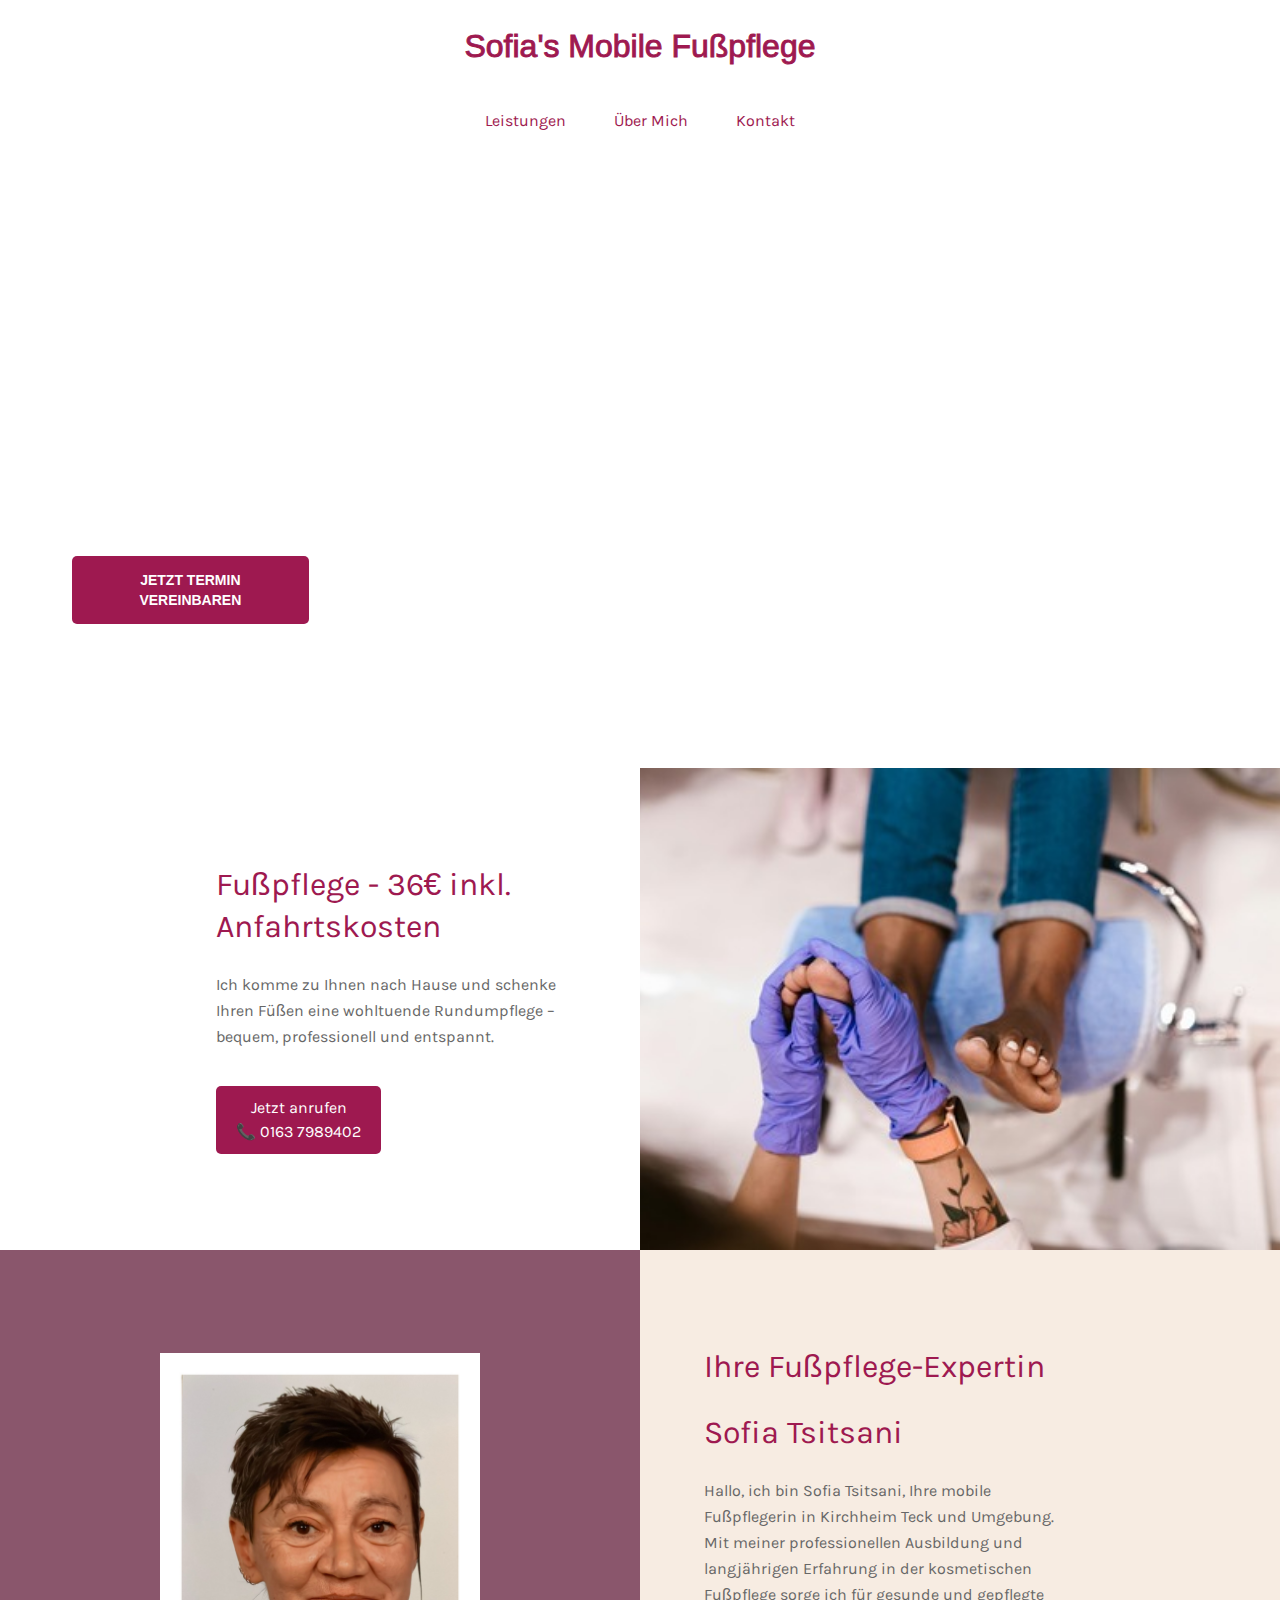
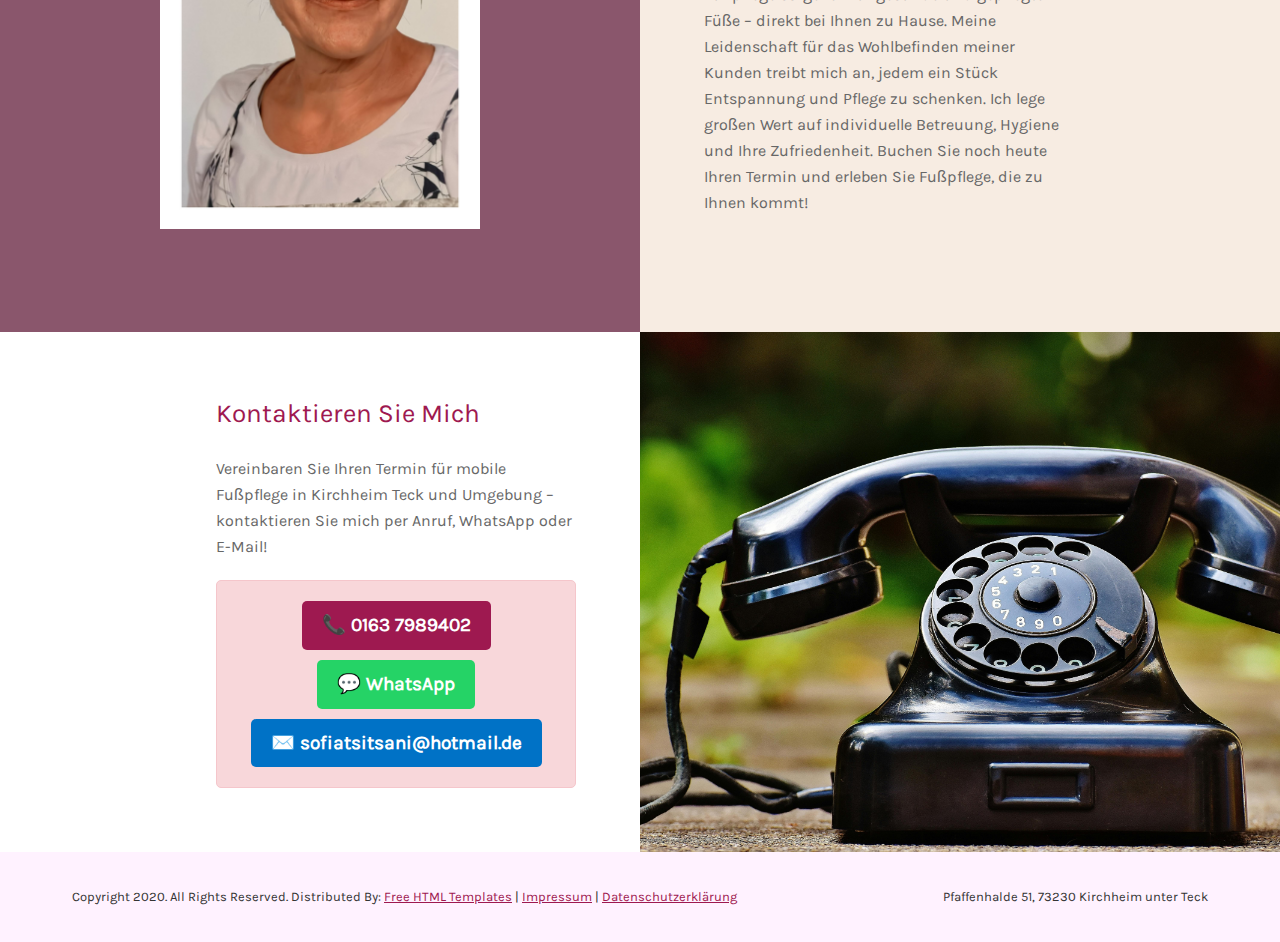
<file: index.html>
<!DOCTYPE html>
<html lang="de">
<head>
  <meta charset="UTF-8">
  <meta http-equiv="X-UA-Compatible" content="IE=edge">
  <meta name="viewport" content="width=device-width, initial-scale=1.0">
  <title>Mobile Fußpflege in Kirchheim Teck und Umgebung</title>
  <meta name="description" content="Fußpflege Sofia bietet professionelle mobile Fußpflege in Kirchheim Teck und Umgebung. Vereinbaren Sie Ihren Termin für mobile Fußpflege in Kirchheim unter Teck und Umgebung!">
  <meta name="keywords" content="mobile Fußpflege, mobile Fusspflege, Fußpflege, Fusspflege, mobile Fußpflege Kirchheim Teck, mobile Fusspflege Kirchheim Teck, mobile Fusspflege Kirchheim unter Teck, medizinische Fußpflege, Fußpflege Sofia, Fußpflege Umgebung Kirchheim Teck, Fusspflege Kirchheim und Umgebung">
  <meta name="robots" content="index, follow">
  <meta name="theme-color" content="#9e1950">

  <!-- Canonical Tag -->
  <link rel="canonical" href="https://fusspflege-sofia.de/">

  <!-- Favicons -->
  <link rel="shortcut icon" href="img/favicon.png">
  <link rel="apple-touch-icon" sizes="57x57" href="img/apple-touch-icon.png">
  <link rel="apple-touch-icon" sizes="72x72" href="img/apple-touch-icon-72x72.png">
  <link rel="apple-touch-icon" sizes="114x114" href="img/apple-touch-icon-114x114.png">

  <!-- Open Graph Tags for Social Media -->
  <meta property="og:title" content="Mobile Fußpflege Sofia - Kirchheim Teck & Umgebung">
  <meta property="og:description" content="Professionelle mobile Fußpflege in Kirchheim Teck und Umgebung. Buchen Sie Ihren Termin bei Fußpflege Sofia für erstklassige Fußpflege!">
  <meta property="og:type" content="website">
  <meta property="og:url" content="https://fusspflege-sofia.de/">
  <meta property="og:image" content="https://fusspflege-sofia.de/img/og-image.jpg">
  <meta property="og:site_name" content="Fußpflege Sofia">

  <!-- Twitter Card Tags -->
  <meta name="twitter:card" content="summary_large_image">
  <meta name="twitter:title" content="Mobile Fußpflege Sofia - Kirchheim Teck & Umgebung">
  <meta name="twitter:description" content="Professionelle mobile Fußpflege in Kirchheim Teck und Umgebung. Buchen Sie Ihren Termin bei Fußpflege Sofia!">
  <meta name="twitter:image" content="https://fusspflege-sofia.de/img/og-image.jpg">

  <!-- LocalBusiness Schema (Structured Data) -->
  <script type="application/ld+json">
  {
    "@context": "https://schema.org",
    "@type": "LocalBusiness",
    "name": "Fußpflege Sofia",
    "description": "Professionelle mobile Fußpflege in Kirchheim Teck und Umgebung.",
    "url": "https://fusspflege-sofia.de/",
    "telephone": "01637989402",
    "address": {
      "@type": "PostalAddress",
      "addressLocality": "Kirchheim Teck",
      "addressRegion": "Baden-Württemberg",
      "postalCode": "73230",
      "addressCountry": "DE"
    },
    "areaServed": [
      "Kirchheim Teck",
      "Weilheim Teck",
      "Wendlingen",
      "Nürtingen",
      "Wernau",
      "Bissingen",
      "Jesingen",
      "Nabern",
      "Owen"
    ],
    "openingHours": "Tuesday-Thursday 09:00-14:00"
  }
  </script>

  <!-- CSS -->
  <link rel="stylesheet" href="css/index.css">
</head>
<body>

  <div id="header" class="header">
    <div class="container padding-top-1rem">
      <a class="logo" href="#">
        <span class="sr">Fußpflege</span>
      </a>
        <ul class="navigation padding-top-2rem">
          <li class="navigation-item navigation-item-1">
            <a data-smooth-scroll-link class="navigation-item-link" href="#how-it-works">
              Leistungen
            </a>
          </li>
          <li class="navigation-item navigation-item-2">
            <a data-smooth-scroll-link class="navigation-item-link" href="#about-us">
              Über Mich
            </a>
          </li>
          <li class="navigation-item navigation-item-3">
            <a data-smooth-scroll-link class="navigation-item-link" href="#contact-us">
              Kontakt
            </a>
          </li>
        </ul>
    </div>
  </div>

  <div class="banner padding-top-3rem padding-bottom-3rem padding-top-5rem-m padding-bottom-5rem-m">
    <div class="banner-inner text-center text-left-m padding-top-2rem-m padding-bottom-2rem-m">
      <div class="container">
        <h1 class="banner-heading">
          <span class="block banner-heading-text-1">Willkommen bei Sofias Mobiler Fußpflege!</span>
        </h1>
        <div class="flex flex-justify-center flex-justify-left-m">
          <div class="padding-0 col-8 col-4-m col-3-l">
            <p class="h4 padding-bottom-1rem banner-text-1">
              Mobile Fußpflege in <br>Kirchheim Teck und Umgebung.
            </p>
            <div class="flex flex-justify-center flex-justify-left-m padding-top-1rem padding-bottom-2rem">
              <div class="banner-button-1 col-10 padding-0">
                <a href="#contact-us" class="block button" style="background-color: #9e1950; color: white; padding: 10px 20px; text-decoration: none; border-radius: 5px; display: inline-block; text-align: center;">
                  Jetzt Termin vereinbaren
                </a>
              </div>
            </div>
          </div>
        </div>
      </div>
    </div>
  </div>

  <div id="how-it-works" class="how-it-works content-block content-block-primary content-left">
    <div class="padding-1rem text-center padding-4rem-m text-left-m flex-m flex-justify-right-m">
      <div class="content-block-inner">
        <div class="padding-top-2rem padding-bottom-2rem">
          <h2>
            Fußpflege - 36€
            inkl. Anfahrtskosten
          </h2>
          <p>
            Ich komme zu Ihnen nach Hause und schenke Ihren Füßen eine wohltuende Rundumpflege – bequem, professionell und entspannt.
          </p>
          <div class="padding-top-1rem">
            <a href="tel:01637989402" style="background-color: #9e1950; color: white; padding: 10px 20px; text-decoration: none; border-radius: 5px; display: inline-block; text-align: center; line-height: 1.5;">Jetzt anrufen<br>📞 0163 7989402</a>
          </div>
        </div>
      </div>
    </div>
  </div>

  <div id="about-us" class="about-us content-block content-block-secondary content-right">
    <div class="padding-1rem text-center padding-4rem-m text-left-m">
      <div class="content-block-inner">
        <div class="padding-top-2rem padding-bottom-2rem">
          <h2>Ihre Fußpflege-Expertin</h2>
          <h2>Sofia Tsitsani</h2>
          <p>
            Hallo, ich bin Sofia Tsitsani, Ihre mobile Fußpflegerin in Kirchheim Teck und Umgebung. Mit meiner professionellen Ausbildung und langjährigen Erfahrung in der kosmetischen Fußpflege sorge ich für gesunde und gepflegte Füße – direkt bei Ihnen zu Hause. Meine Leidenschaft für das Wohlbefinden meiner Kunden treibt mich an, jedem ein Stück Entspannung und Pflege zu schenken. Ich lege großen Wert auf individuelle Betreuung, Hygiene und Ihre Zufriedenheit. Buchen Sie noch heute Ihren Termin und erleben Sie Fußpflege, die zu Ihnen kommt!
          </p>
        </div>
      </div>
    </div>
  </div>

  <div id="contact-us" class="contact-us content-block content-block-primary content-left">
    <div class="padding-1rem padding-4rem-m flex-m flex-justify-right-m">
      <div class="content-block-inner">
        <div class="padding-2rem padding-0-m">
          <h2 class="h3">Kontaktieren Sie Mich</h2>
          <p>
            Vereinbaren Sie Ihren Termin für mobile Fußpflege in Kirchheim Teck und Umgebung – kontaktieren Sie mich per Anruf, WhatsApp oder E-Mail!
          </p>
          <div class="contact-box">
            <!-- Call button -->
            <a href="tel:01637989402">
              📞 0163 7989402
            </a>
            <br>
            <!-- WhatsApp button -->
            <a href="https://wa.me/491637989402" target="_blank" class="whatsapp">
              💬 WhatsApp
            </a>
            <br>
            <!-- Email link -->
            <a href="mailto:sofiatsitsani@hotmail.de" class="email">
              ✉️ sofiatsitsani@hotmail.de
            </a>
          </div>
        </div>
      </div>
    </div>
  </div>

  <div class="footer padding-top-2rem padding-bottom-2rem">
    <div class="container">
      <div class="flex-m flex-space-between-m small">
        <p class="margin-0 padding-bottom-0-5rem padding-0-m">
          Copyright 2020. All Rights Reserved. Distributed By: <a class="" href="https://htmltemplates.co" target="_blank">Free HTML Templates</a> |
          <a href="/impressum.html">Impressum</a> |
          <a href="/datenschutz.html">Datenschutzerklärung</a>
        </p>
        <address class="address">
          Pfaffenhalde 51, 73230 Kirchheim unter Teck
        </address>
      </div>
    </div>
  </div>
  <script src="/js/default.js"></script>
</body>
</html>
</file>
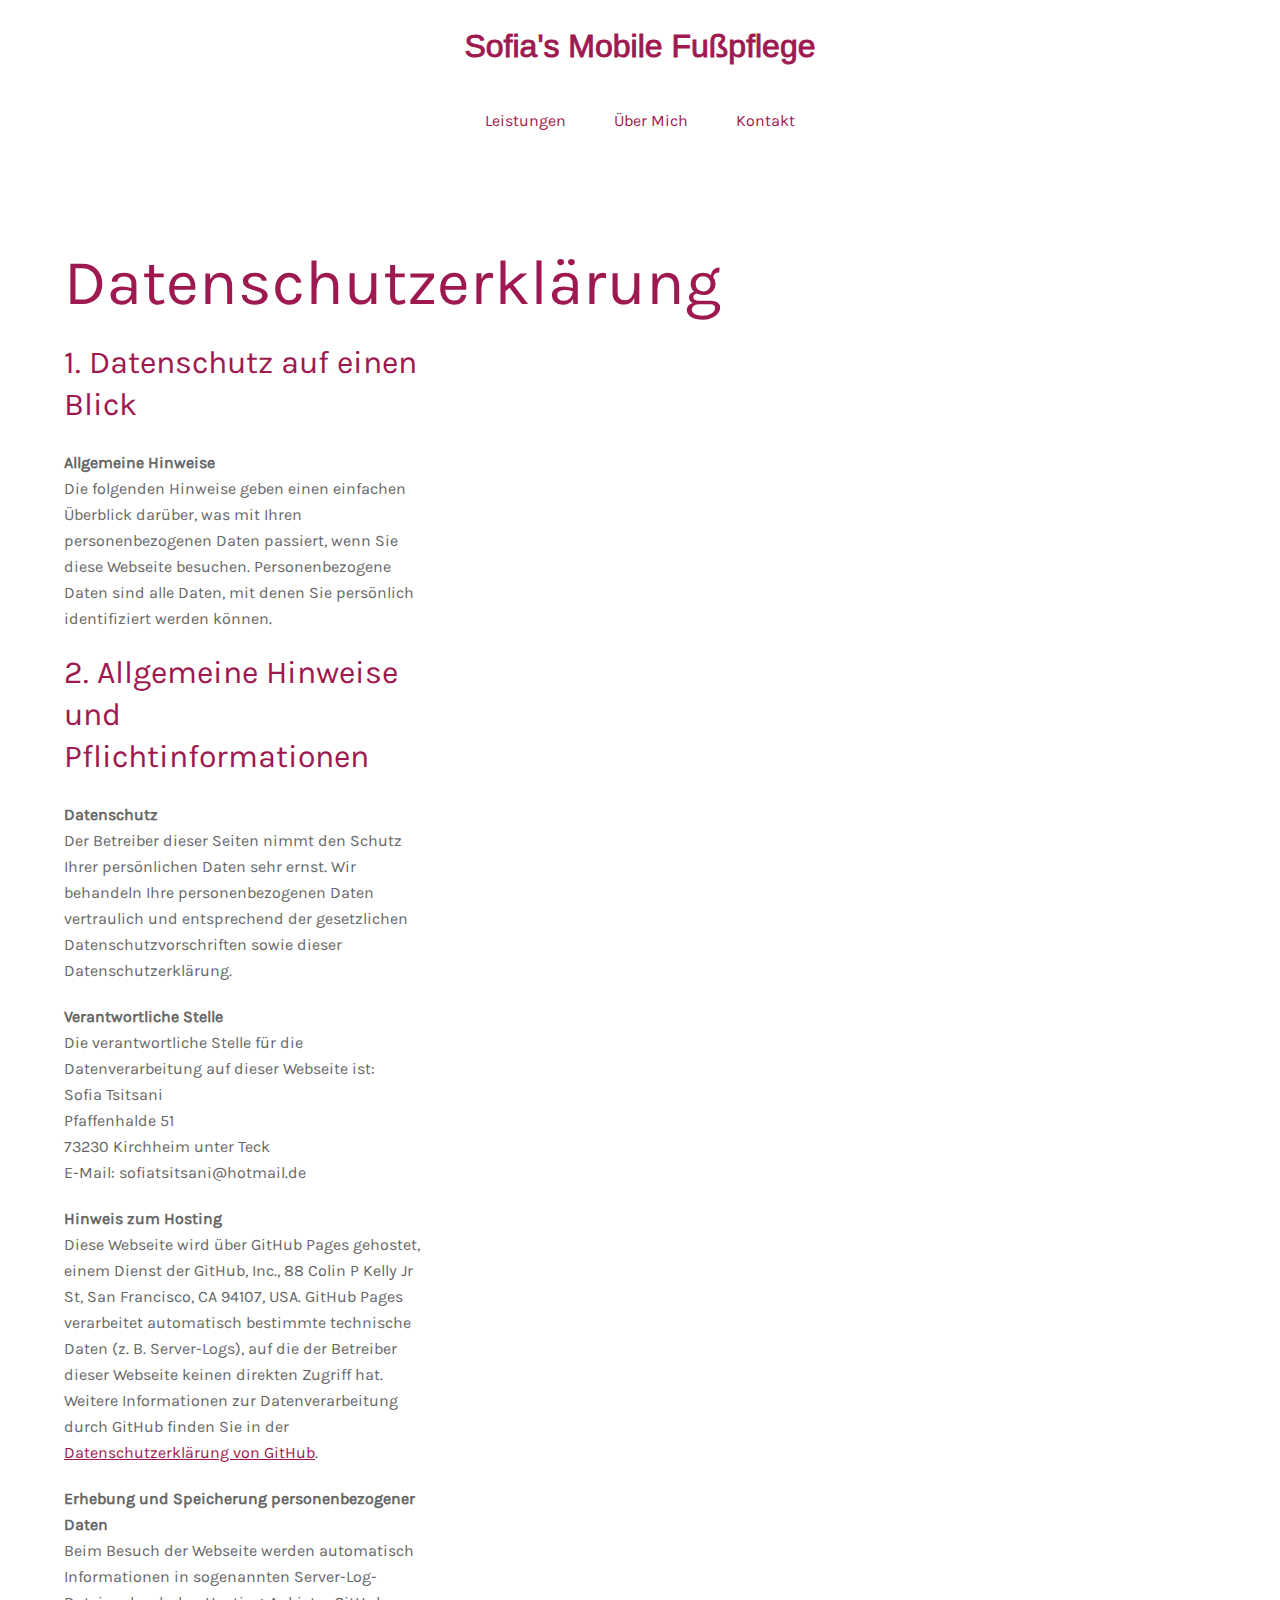
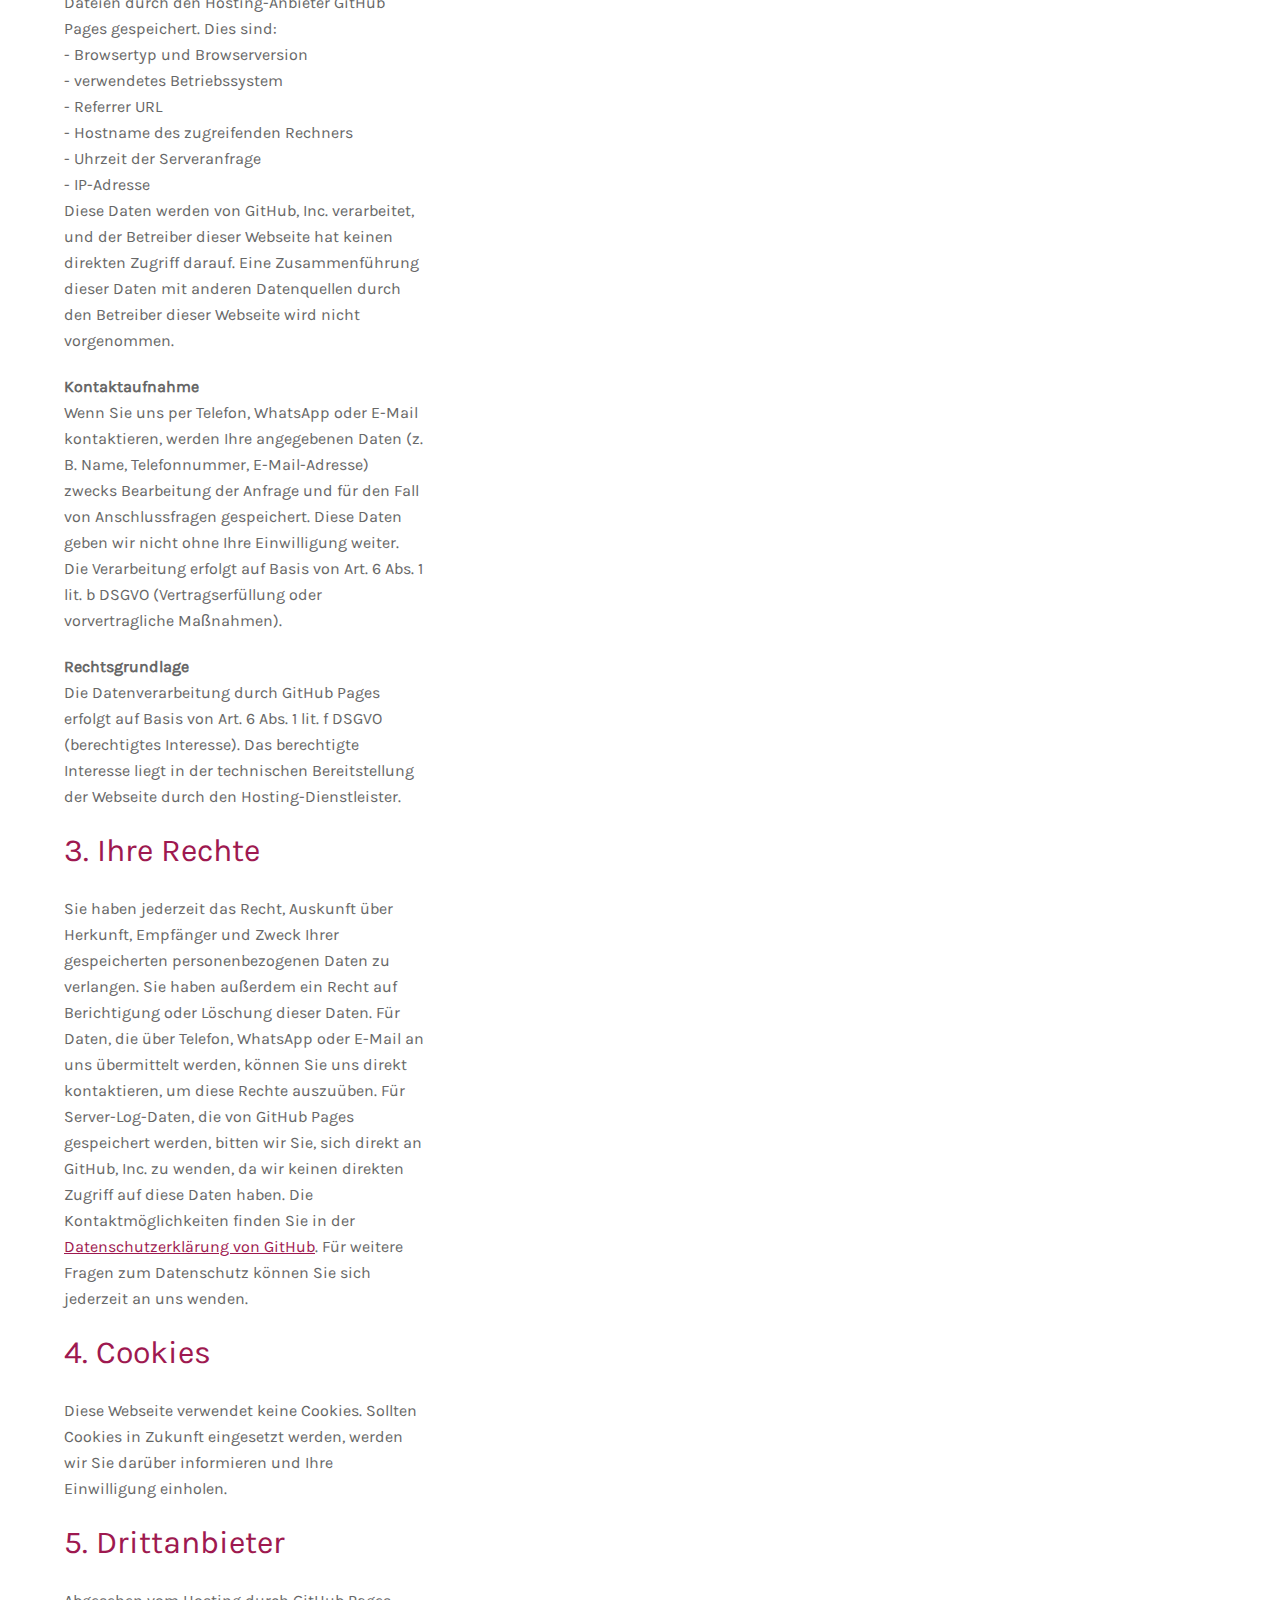
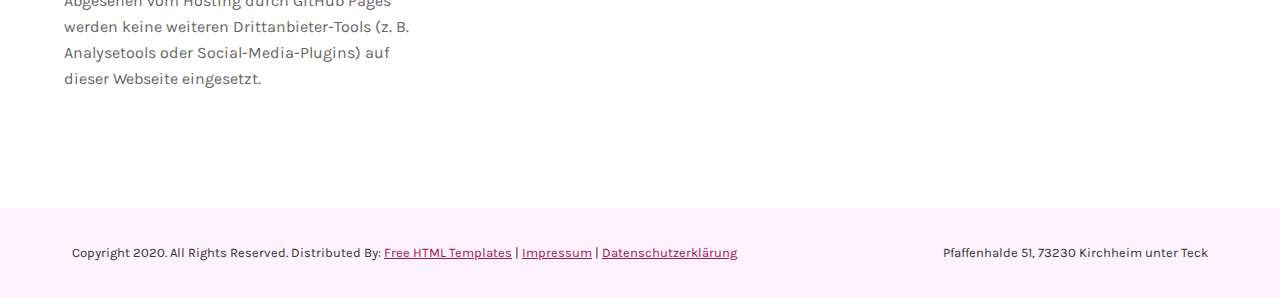
<file: datenschutz.html>
<!DOCTYPE html>
<html lang="de">
<head>
  <meta charset="UTF-8">
  <meta http-equiv="X-UA-Compatible" content="IE=edge">
  <meta name="viewport" content="width=device-width, initial-scale=1.0">
  <title>Datenschutzerklärung - Fußpflege Sofia</title>
  <meta name="description" content="Datenschutzerklärung von Fußpflege Sofia, Ihrer mobilen Fußpflege in Kirchheim Teck und Umgebung.">
  <meta name="robots" content="index, follow">
  <meta name="theme-color" content="#9e1950">
  <link rel="stylesheet" href="css/index.css">
</head>
<body>
  <div id="header" class="header">
    <div class="container padding-top-1rem">
      <a class="logo" href="/">
        <span class="sr">Fußpflege</span>
      </a>
      <ul class="navigation padding-top-2rem">
        <li class="navigation-item navigation-item-1">
          <a data-smooth-scroll-link class="navigation-item-link" href="/#how-it-works">
            Leistungen
          </a>
        </li>
        <li class="navigation-item navigation-item-2">
          <a data-smooth-scroll-link class="navigation-item-link" href="/#about-us">
            Über Mich
          </a>
        </li>
        <li class="navigation-item navigation-item-3">
          <a data-smooth-scroll-link class="navigation-item-link" href="/#contact-us">
            Kontakt
          </a>
        </li>
      </ul>
    </div>
  </div>

  <div class="content-block content-block-primary content-left">
    <div class="padding-1rem text-center padding-4rem-m text-left-m">
      <div class="content-block-inner">
        <div class="padding-top-2rem padding-bottom-2rem">
          <h1>Datenschutzerklärung</h1>
          <h2>1. Datenschutz auf einen Blick</h2>
          <p><strong>Allgemeine Hinweise</strong><br>
          Die folgenden Hinweise geben einen einfachen Überblick darüber, was mit Ihren personenbezogenen Daten passiert, wenn Sie diese Webseite besuchen. Personenbezogene Daten sind alle Daten, mit denen Sie persönlich identifiziert werden können.</p>
          
          <h2>2. Allgemeine Hinweise und Pflichtinformationen</h2>
          <p><strong>Datenschutz</strong><br>
          Der Betreiber dieser Seiten nimmt den Schutz Ihrer persönlichen Daten sehr ernst. Wir behandeln Ihre personenbezogenen Daten vertraulich und entsprechend der gesetzlichen Datenschutzvorschriften sowie dieser Datenschutzerklärung.</p>
          
          <p><strong>Verantwortliche Stelle</strong><br>
          Die verantwortliche Stelle für die Datenverarbeitung auf dieser Webseite ist:<br>
          Sofia Tsitsani<br>
          Pfaffenhalde 51<br>
          73230 Kirchheim unter Teck<br>
          E-Mail: sofiatsitsani@hotmail.de</p>
          
          <p><strong>Hinweis zum Hosting</strong><br>
          Diese Webseite wird über GitHub Pages gehostet, einem Dienst der GitHub, Inc., 88 Colin P Kelly Jr St, San Francisco, CA 94107, USA. GitHub Pages verarbeitet automatisch bestimmte technische Daten (z. B. Server-Logs), auf die der Betreiber dieser Webseite keinen direkten Zugriff hat. Weitere Informationen zur Datenverarbeitung durch GitHub finden Sie in der <a href="https://docs.github.com/de/site-policy/privacy-policies/github-privacy-statement">Datenschutzerklärung von GitHub</a>.</p>
          
          <p><strong>Erhebung und Speicherung personenbezogener Daten</strong><br>
          Beim Besuch der Webseite werden automatisch Informationen in sogenannten Server-Log-Dateien durch den Hosting-Anbieter GitHub Pages gespeichert. Dies sind:<br>
          - Browsertyp und Browserversion<br>
          - verwendetes Betriebssystem<br>
          - Referrer URL<br>
          - Hostname des zugreifenden Rechners<br>
          - Uhrzeit der Serveranfrage<br>
          - IP-Adresse<br>
          Diese Daten werden von GitHub, Inc. verarbeitet, und der Betreiber dieser Webseite hat keinen direkten Zugriff darauf. Eine Zusammenführung dieser Daten mit anderen Datenquellen durch den Betreiber dieser Webseite wird nicht vorgenommen.</p>
          
          <p><strong>Kontaktaufnahme</strong><br>
          Wenn Sie uns per Telefon, WhatsApp oder E-Mail kontaktieren, werden Ihre angegebenen Daten (z. B. Name, Telefonnummer, E-Mail-Adresse) zwecks Bearbeitung der Anfrage und für den Fall von Anschlussfragen gespeichert. Diese Daten geben wir nicht ohne Ihre Einwilligung weiter. Die Verarbeitung erfolgt auf Basis von Art. 6 Abs. 1 lit. b DSGVO (Vertragserfüllung oder vorvertragliche Maßnahmen).</p>
          
          <p><strong>Rechtsgrundlage</strong><br>
          Die Datenverarbeitung durch GitHub Pages erfolgt auf Basis von Art. 6 Abs. 1 lit. f DSGVO (berechtigtes Interesse). Das berechtigte Interesse liegt in der technischen Bereitstellung der Webseite durch den Hosting-Dienstleister.</p>
          
          <h2>3. Ihre Rechte</h2>
          <p>Sie haben jederzeit das Recht, Auskunft über Herkunft, Empfänger und Zweck Ihrer gespeicherten personenbezogenen Daten zu verlangen. Sie haben außerdem ein Recht auf Berichtigung oder Löschung dieser Daten. Für Daten, die über Telefon, WhatsApp oder E-Mail an uns übermittelt werden, können Sie uns direkt kontaktieren, um diese Rechte auszuüben. Für Server-Log-Daten, die von GitHub Pages gespeichert werden, bitten wir Sie, sich direkt an GitHub, Inc. zu wenden, da wir keinen direkten Zugriff auf diese Daten haben. Die Kontaktmöglichkeiten finden Sie in der <a href="https://docs.github.com/de/site-policy/privacy-policies/github-privacy-statement">Datenschutzerklärung von GitHub</a>. Für weitere Fragen zum Datenschutz können Sie sich jederzeit an uns wenden.</p>
          
          <h2>4. Cookies</h2>
          <p>Diese Webseite verwendet keine Cookies. Sollten Cookies in Zukunft eingesetzt werden, werden wir Sie darüber informieren und Ihre Einwilligung einholen.</p>
          
          <h2>5. Drittanbieter</h2>
          <p>Abgesehen vom Hosting durch GitHub Pages werden keine weiteren Drittanbieter-Tools (z. B. Analysetools oder Social-Media-Plugins) auf dieser Webseite eingesetzt.</p>
        </div>
      </div>
    </div>
  </div>

  <div class="footer padding-top-2rem padding-bottom-2rem">
    <div class="container">
      <div class="flex-m flex-space-between-m small">
        <p class="margin-0 padding-bottom-0-5rem padding-0-m">
          Copyright 2020. All Rights Reserved. Distributed By: <a class="" href="https://htmltemplates.co" target="_blank">Free HTML Templates</a> | 
          <a href="/impressum.html">Impressum</a> | 
          <a href="/datenschutz.html">Datenschutzerklärung</a>
        </p>
        <address class="address">
          Pfaffenhalde 51, 73230 Kirchheim unter Teck
        </address>
      </div>
    </div>
  </div>
  <script src="/js/default.js"></script>
</body>
</html>
</file>
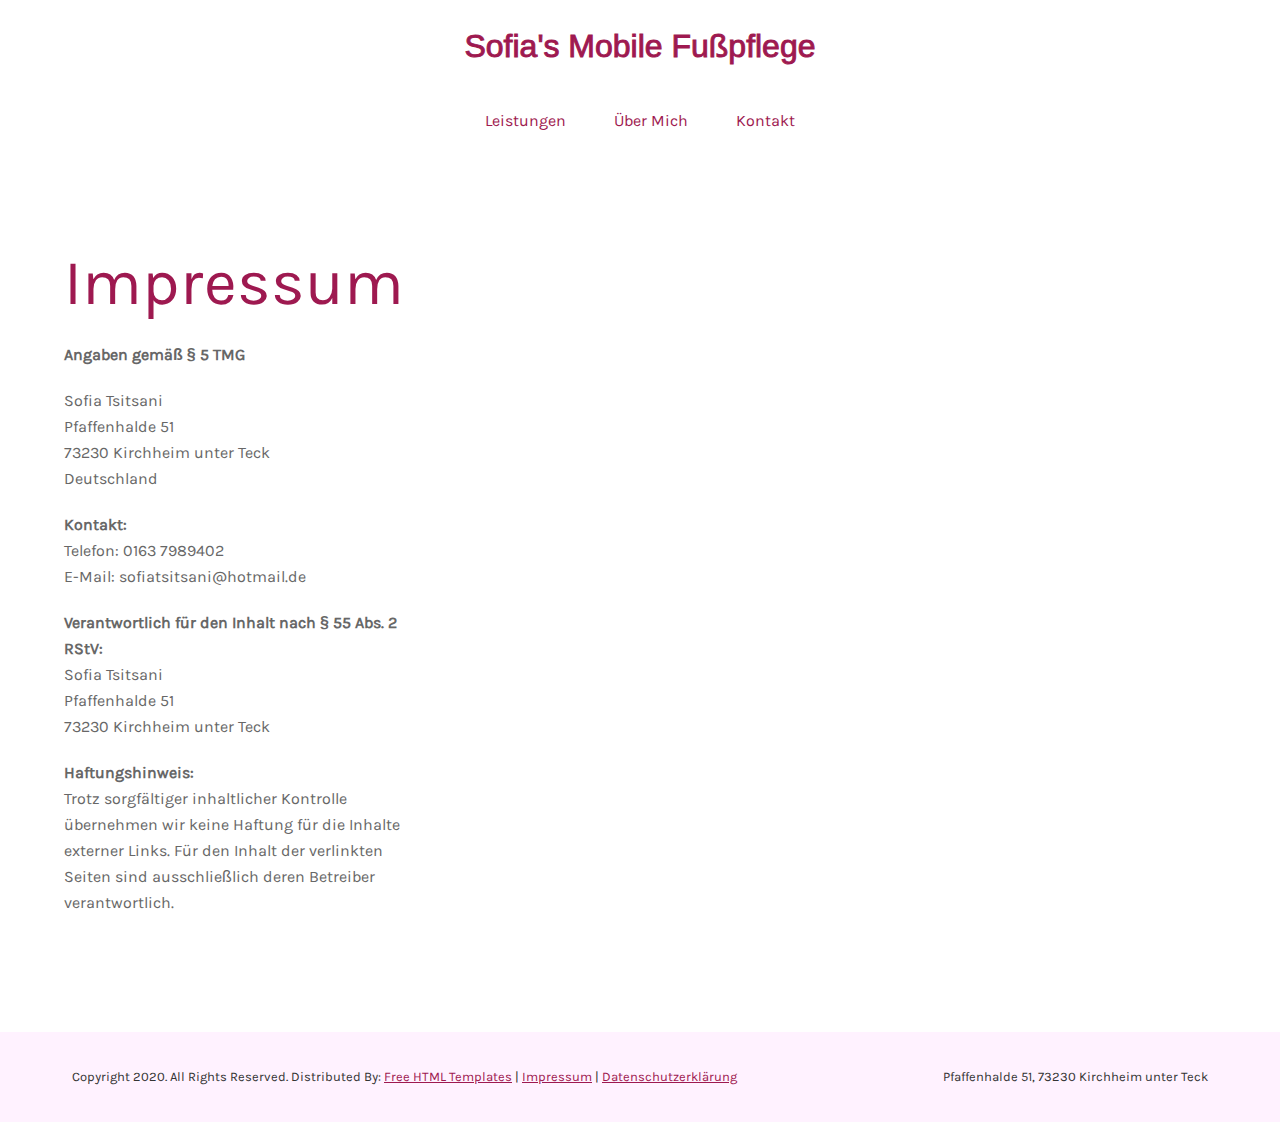
<file: impressum.html>
<!DOCTYPE html>
<html lang="de">
<head>
  <meta charset="UTF-8">
  <meta http-equiv="X-UA-Compatible" content="IE=edge">
  <meta name="viewport" content="width=device-width, initial-scale=1.0">
  <title>Impressum - Fußpflege Sofia</title>
  <meta name="description" content="Impressum von Fußpflege Sofia, Ihrer mobilen Fußpflege in Kirchheim Teck und Umgebung.">
  <meta name="robots" content="index, follow">
  <meta name="theme-color" content="#9e1950">
  <link rel="stylesheet" href="css/index.css">
</head>
<body>
  <div id="header" class="header">
    <div class="container padding-top-1rem">
      <a class="logo" href="/">
        <span class="sr">Fußpflege</span>
      </a>
      <ul class="navigation padding-top-2rem">
        <li class="navigation-item navigation-item-1">
          <a data-smooth-scroll-link class="navigation-item-link" href="/#how-it-works">
            Leistungen
          </a>
        </li>
        <li class="navigation-item navigation-item-2">
          <a data-smooth-scroll-link class="navigation-item-link" href="/#about-us">
            Über Mich
          </a>
        </li>
        <li class="navigation-item navigation-item-3">
          <a data-smooth-scroll-link class="navigation-item-link" href="/#contact-us">
            Kontakt
          </a>
        </li>
      </ul>
    </div>
  </div>

  <div class="content-block content-block-primary content-left">
    <div class="padding-1rem text-center padding-4rem-m text-left-m">
      <div class="content-block-inner">
        <div class="padding-top-2rem padding-bottom-2rem">
          <h1>Impressum</h1>
          <p><strong>Angaben gemäß § 5 TMG</strong></p>
          <p>
            Sofia Tsitsani<br>
            Pfaffenhalde 51<br>
            73230 Kirchheim unter Teck<br>
            Deutschland
          </p>
          <p>
            <strong>Kontakt:</strong><br>
            Telefon: 0163 7989402<br>
            E-Mail: sofiatsitsani@hotmail.de
          </p>
          <p>
            <strong>Verantwortlich für den Inhalt nach § 55 Abs. 2 RStV:</strong><br>
            Sofia Tsitsani<br>
            Pfaffenhalde 51<br>
            73230 Kirchheim unter Teck
          </p>
          <p>
            <strong>Haftungshinweis:</strong><br>
            Trotz sorgfältiger inhaltlicher Kontrolle übernehmen wir keine Haftung für die Inhalte externer Links. Für den Inhalt der verlinkten Seiten sind ausschließlich deren Betreiber verantwortlich.
          </p>
        </div>
      </div>
    </div>
  </div>

  <div class="footer padding-top-2rem padding-bottom-2rem">
    <div class="container">
      <div class="flex-m flex-space-between-m small">
        <p class="margin-0 padding-bottom-0-5rem padding-0-m">
          Copyright 2020. All Rights Reserved. Distributed By: <a class="" href="https://htmltemplates.co" target="_blank">Free HTML Templates</a> | 
          <a href="/impressum.html">Impressum</a> | 
          <a href="/datenschutz.html">Datenschutzerklärung</a>
        </p>
        <address class="address">
          Pfaffenhalde 51, 73230 Kirchheim unter Teck
        </address>
      </div>
    </div>
  </div>
  <script src="/js/default.js"></script>
</body>
</html>
</file>
<file: css/index.css>
@charset "UTF-8";
@media (max-width: 768px) {
  svg {
    width: 200px;
    /* Even smaller for mobile */
    height: auto; } }
@media (max-width: 600px) {
  .banner-heading-text-1 {
    font-size: 1.5rem;
    /* Adjust as needed */
    word-break: break-word;
    line-height: 1.2; } }
*, *:before, *:after {
  box-sizing: border-box; }

html {
  line-height: 1.15;
  -webkit-text-size-adjust: 100%; }

body {
  margin: 0; }

.sr {
  border: 0;
  clip: rect(0 0 0 0);
  height: 1px;
  margin: -1px;
  overflow: hidden;
  padding: 0;
  position: absolute;
  width: 1px; }

pre,
code,
kbd,
samp {
  font-family: monospace, monospace;
  font-size: 1rem; }

button,
input,
optgroup,
select,
textarea {
  font-family: inherit;
  font-size: 100%;
  line-height: 1.15;
  margin: 0; }

button, input {
  overflow: visible; }

button, select {
  text-transform: none; }

button,
[type="button"],
[type="reset"],
[type="submit"] {
  -webkit-appearance: button; }

button::-moz-focus-inner,
[type="button"]::-moz-focus-inner,
[type="reset"]::-moz-focus-inner,
[type="submit"]::-moz-focus-inner {
  border-style: none;
  padding: 0; }

button:-moz-focusring,
[type="button"]:-moz-focusring,
[type="reset"]:-moz-focusring,
[type="submit"]:-moz-focusring {
  outline: 1px dotted ButtonText; }

fieldset {
  padding: 0.35em 0.75em 0.625em; }

legend {
  box-sizing: border-box;
  color: inherit;
  display: table;
  max-width: 100%;
  padding: 0;
  white-space: normal; }

progress {
  vertical-align: baseline; }

textarea {
  overflow: auto; }

[type="checkbox"],
[type="radio"] {
  box-sizing: border-box;
  padding: 0; }

[type="number"]::-webkit-inner-spin-button,
[type="number"]::-webkit-outer-spin-button {
  height: auto; }

[type="search"] {
  -webkit-appearance: textfield;
  outline-offset: -2px; }

[type="search"]::-webkit-search-decoration {
  -webkit-appearance: none; }

::-webkit-file-upload-button {
  -webkit-appearance: button;
  font: inherit; }

table {
  text-align: left;
  border-collapse: collapse;
  border-spacing: 0;
  width: 100%;
  margin: 0;
  border: 1px solid #e9e9e9; }

table td,
table th {
  padding: 1rem;
  border-bottom: 1px solid #e9e9e9;
  border-right: 1px solid #e9e9e9; }

table tr:nth-child(2n) {
  background-color: #f6f8fa; }

.container {
  max-width: 1168px;
  padding-left: 16px;
  padding-right: 16px;
  margin-left: auto;
  margin-right: auto; }

@media only screen and (min-width: 768px) {
  .container-m {
    width: 736px;
    max-width: auto;
    padding-left: 16px;
    padding-right: 16px;
    margin-left: auto;
    margin-right: auto; } }
@media only screen and (min-width: 980px) {
  .container-l {
    width: 948px;
    max-width: auto;
    padding-left: 16px;
    padding-right: 16px;
    margin-left: auto;
    margin-right: auto; } }
@media only screen and (min-width: 1200px) {
  .container-xl {
    width: 1168px;
    max-width: auto;
    padding-left: 16px;
    padding-right: 16px;
    margin-left: auto;
    margin-right: auto; } }
.row {
  display: flex;
  flex-wrap: wrap;
  position: relative;
  margin-left: -16px;
  margin-right: -16px; }

.col-1,
.col-2,
.col-3,
.col-4,
.col-5,
.col-6,
.col-7,
.col-8,
.col-9,
.col-10,
.col-11,
.col-12,
.col-1-2,
.col-1-3,
.col-2-3,
.col-1-4,
.col-3-4,
.col-1-5,
.col-2-5,
.col-3-5,
.col-4-5 {
  flex: 0 0 auto;
  padding-left: 16px;
  padding-right: 16px; }

.col-1 {
  flex: 0 0 8.3333333333%;
  max-width: 8.3333333333%; }

.col-2 {
  flex: 0 0 16.6666666667%;
  max-width: 16.6666666667%; }

.col-3 {
  flex: 0 0 25%;
  max-width: 25%; }

.col-4 {
  flex: 0 0 33.3333333333%;
  max-width: 33.3333333333%; }

.col-5 {
  flex: 0 0 41.6666666667%;
  max-width: 41.6666666667%; }

.col-6 {
  flex: 0 0 50%;
  max-width: 50%; }

.col-7 {
  flex: 0 0 58.3333333333%;
  max-width: 58.3333333333%; }

.col-8 {
  flex: 0 0 66.6666666667%;
  max-width: 66.6666666667%; }

.col-9 {
  flex: 0 0 75%;
  max-width: 75%; }

.col-10 {
  flex: 0 0 83.3333333333%;
  max-width: 83.3333333333%; }

.col-11 {
  flex: 0 0 91.6666666667%;
  max-width: 91.6666666667%; }

.col-12 {
  flex: 0 0 100%;
  max-width: 100%; }

.col-1-2 {
  flex: 0 0 50%;
  max-width: 50%; }

.col-1-3 {
  flex: 0 0 33.3333333333%;
  max-width: 33.3333333333%; }

.col-2-3 {
  flex: 0 0 66.6666666667%;
  max-width: 66.6666666667%; }

.col-1-4 {
  flex: 0 0 25%;
  max-width: 25%; }

.col-3-4 {
  flex: 0 0 75%;
  max-width: 75%; }

.col-1-5 {
  flex: 0 0 20%;
  max-width: 20%; }

.col-2-5 {
  flex: 0 0 40%;
  max-width: 40%; }

.col-3-5 {
  flex: 0 0 60%;
  max-width: 60%; }

.col-4-5 {
  flex: 0 0 80%;
  max-width: 80%; }

.col-full {
  flex-grow: 1;
  flex-basis: 0;
  max-width: 100%; }

@media only screen and (min-width: 768px) {
  .row-m {
    display: flex;
    flex-wrap: wrap;
    position: relative;
    margin-left: -16px;
    margin-right: -16px; }

  .col-1-m,
  .col-2-m,
  .col-3-m,
  .col-4-m,
  .col-5-m,
  .col-6-m,
  .col-7-m,
  .col-8-m,
  .col-9-m,
  .col-10-m,
  .col-11-m,
  .col-12-m,
  .col-1-2-m,
  .col-1-3-m,
  .col-2-3-m,
  .col-1-4-m,
  .col-3-4-m,
  .col-1-5-m,
  .col-2-5-m,
  .col-3-5-m,
  .col-4-5-m {
    flex: 0 0 auto;
    padding-left: 16px;
    padding-right: 16px; }

  .col-1-m {
    flex: 0 0 8.3333333333%;
    max-width: 8.3333333333%; }

  .col-2-m {
    flex: 0 0 16.6666666667%;
    max-width: 16.6666666667%; }

  .col-3-m {
    flex: 0 0 25%;
    max-width: 25%; }

  .col-4-m {
    flex: 0 0 33.3333333333%;
    max-width: 33.3333333333%; }

  .col-5-m {
    flex: 0 0 41.6666666667%;
    max-width: 41.6666666667%; }

  .col-6-m {
    flex: 0 0 50%;
    max-width: 50%; }

  .col-7-m {
    flex: 0 0 58.3333333333%;
    max-width: 58.3333333333%; }

  .col-8-m {
    flex: 0 0 66.6666666667%;
    max-width: 66.6666666667%; }

  .col-9-m {
    flex: 0 0 75%;
    max-width: 75%; }

  .col-10-m {
    flex: 0 0 83.3333333333%;
    max-width: 83.3333333333%; }

  .col-11-m {
    flex: 0 0 91.6666666667%;
    max-width: 91.6666666667%; }

  .col-12-m {
    flex: 0 0 100%;
    max-width: 100%; }

  .col-1-2-m {
    flex: 0 0 50%;
    max-width: 50%; }

  .col-1-3-m {
    flex: 0 0 33.3333333333%;
    max-width: 33.3333333333%; }

  .col-2-3-m {
    flex: 0 0 66.6666666667%;
    max-width: 66.6666666667%; }

  .col-1-4-m {
    flex: 0 0 25%;
    max-width: 25%; }

  .col-3-4-m {
    flex: 0 0 75%;
    max-width: 75%; }

  .col-1-5-m {
    flex: 0 0 20%;
    max-width: 20%; }

  .col-2-5-m {
    flex: 0 0 40%;
    max-width: 40%; }

  .col-3-5-m {
    flex: 0 0 60%;
    max-width: 60%; }

  .col-4-5-m {
    flex: 0 0 80%;
    max-width: 80%; }

  .col-full-m {
    flex-grow: 1;
    flex-basis: 0;
    max-width: 100%; } }
@media only screen and (min-width: 980px) {
  .row-l {
    display: flex;
    flex-wrap: wrap;
    position: relative;
    margin-left: -16px;
    margin-right: -16px; }

  .col-1-l,
  .col-2-l,
  .col-3-l,
  .col-4-l,
  .col-5-l,
  .col-6-l,
  .col-7-l,
  .col-8-l,
  .col-9-l,
  .col-10-l,
  .col-11-l,
  .col-12-l,
  .col-1-2-l,
  .col-1-3-l,
  .col-2-3-l,
  .col-1-4-l,
  .col-3-4-l,
  .col-1-5-l,
  .col-2-5-l,
  .col-3-5-l,
  .col-4-5-l {
    flex: 0 0 auto;
    padding-left: 16px;
    padding-right: 16px; }

  .col-1-l {
    flex: 0 0 8.3333333333%;
    max-width: 8.3333333333%; }

  .col-2-l {
    flex: 0 0 16.6666666667%;
    max-width: 16.6666666667%; }

  .col-3-l {
    flex: 0 0 25%;
    max-width: 25%; }

  .col-4-l {
    flex: 0 0 33.3333333333%;
    max-width: 33.3333333333%; }

  .col-5-l {
    flex: 0 0 41.6666666667%;
    max-width: 41.6666666667%; }

  .col-6-l {
    flex: 0 0 50%;
    max-width: 50%; }

  .col-7-l {
    flex: 0 0 58.3333333333%;
    max-width: 58.3333333333%; }

  .col-8-l {
    flex: 0 0 66.6666666667%;
    max-width: 66.6666666667%; }

  .col-9-l {
    flex: 0 0 75%;
    max-width: 75%; }

  .col-10-l {
    flex: 0 0 83.3333333333%;
    max-width: 83.3333333333%; }

  .col-11-l {
    flex: 0 0 91.6666666667%;
    max-width: 91.6666666667%; }

  .col-12-l {
    flex: 0 0 100%;
    max-width: 100%; }

  .col-1-2-l {
    flex: 0 0 50%;
    max-width: 50%; }

  .col-1-3-l {
    flex: 0 0 33.3333333333%;
    max-width: 33.3333333333%; }

  .col-2-3-l {
    flex: 0 0 66.6666666667%;
    max-width: 66.6666666667%; }

  .col-1-4-l {
    flex: 0 0 25%;
    max-width: 25%; }

  .col-3-4-l {
    flex: 0 0 75%;
    max-width: 75%; }

  .col-1-5-l {
    flex: 0 0 20%;
    max-width: 20%; }

  .col-2-5-l {
    flex: 0 0 40%;
    max-width: 40%; }

  .col-3-5-l {
    flex: 0 0 60%;
    max-width: 60%; }

  .col-4-5-l {
    flex: 0 0 80%;
    max-width: 80%; }

  .col-full-l {
    flex-grow: 1;
    flex-basis: 0;
    max-width: 100%; } }
@media only screen and (min-width: 1200px) {
  .row-xl {
    display: flex;
    flex-wrap: wrap;
    position: relative;
    margin-left: -16px;
    margin-right: -16px; }

  .col-1-xl,
  .col-2-xl,
  .col-3-xl,
  .col-4-xl,
  .col-5-xl,
  .col-6-xl,
  .col-7-xl,
  .col-8-xl,
  .col-9-xl,
  .col-10-xl,
  .col-11-xl,
  .col-12-xl,
  .col-1-2-xl,
  .col-1-3-xl,
  .col-2-3-xl,
  .col-1-4-xl,
  .col-3-4-xl,
  .col-1-5-xl,
  .col-2-5-xl,
  .col-3-5-xl,
  .col-4-5-xl {
    flex: 0 0 auto;
    padding-left: 16px;
    padding-right: 16px; }

  .col-1-xl {
    flex: 0 0 8.3333333333%;
    max-width: 8.3333333333%; }

  .col-2-xl {
    flex: 0 0 16.6666666667%;
    max-width: 16.6666666667%; }

  .col-3-xl {
    flex: 0 0 25%;
    max-width: 25%; }

  .col-4-xl {
    flex: 0 0 33.3333333333%;
    max-width: 33.3333333333%; }

  .col-5-xl {
    flex: 0 0 41.6666666667%;
    max-width: 41.6666666667%; }

  .col-6-xl {
    flex: 0 0 50%;
    max-width: 50%; }

  .col-7-xl {
    flex: 0 0 58.3333333333%;
    max-width: 58.3333333333%; }

  .col-8-xl {
    flex: 0 0 66.6666666667%;
    max-width: 66.6666666667%; }

  .col-9-xl {
    flex: 0 0 75%;
    max-width: 75%; }

  .col-10-xl {
    flex: 0 0 83.3333333333%;
    max-width: 83.3333333333%; }

  .col-11-xl {
    flex: 0 0 91.6666666667%;
    max-width: 91.6666666667%; }

  .col-12-xl {
    flex: 0 0 100%;
    max-width: 100%; }

  .col-1-2-xl {
    flex: 0 0 50%;
    max-width: 50%; }

  .col-1-3-xl {
    flex: 0 0 33.3333333333%;
    max-width: 33.3333333333%; }

  .col-2-3-xl {
    flex: 0 0 66.6666666667%;
    max-width: 66.6666666667%; }

  .col-1-4-xl {
    flex: 0 0 25%;
    max-width: 25%; }

  .col-3-4-xl {
    flex: 0 0 75%;
    max-width: 75%; }

  .col-1-5-xl {
    flex: 0 0 20%;
    max-width: 20%; }

  .col-2-5-xl {
    flex: 0 0 40%;
    max-width: 40%; }

  .col-3-5-xl {
    flex: 0 0 60%;
    max-width: 60%; }

  .col-4-5-xl {
    flex: 0 0 80%;
    max-width: 80%; }

  .col-full-xl {
    flex-grow: 1;
    flex-basis: 0;
    max-width: 100%; } }
body {
  font-family: "Karla", sans-serif;
  font-size: 16px;
  line-height: 26px;
  color: #676767;
  font-weight: 400;
  background: #fff; }

main, details {
  display: block; }

a {
  background-color: transparent; }

b, .b, strong, .strong {
  font-weight: 700; }

em, .em {
  font-style: italic; }

hr {
  box-sizing: content-box;
  height: 0;
  overflow: visible; }

abbr[title] {
  border-bottom: none;
  text-decoration: underline;
  text-decoration: underline dotted; }

small, .small {
  font-size: .8125rem; }

sub,
sup {
  font-size: 75%;
  line-height: 0;
  position: relative;
  vertical-align: baseline; }

sub {
  bottom: -0.25em; }

sup {
  top: -0.5em; }

img {
  border-style: none; }

template, [hidden] {
  display: none; }

h1, h2, h3, h4, h5, h6 {
  font-family: "Karla", sans-serif;
  margin: 0.5rem 0; }

h1, .h1 {
  font-size: 64px;
  line-height: 70px; }

h2, .h2 {
  font-size: 32px;
  line-height: 42px; }

h3, .h3 {
  font-size: 26px;
  line-height: 36px; }

h4, .h4 {
  font-size: 18px;
  line-height: 28px; }

h5, .h5 {
  font-size: 16px;
  line-height: 22px; }

h6, .h6 {
  font-size: 14px;
  line-height: 20px; }

@keyframes fadeIn {
  0% {
    opacity: 0; }
  100% {
    opacity: 1; } }
.fade-in, .banner-heading-text-1, .banner-heading-text-2, .banner-text-1, .banner-button-1 {
  animation-name: fadeIn; }

@keyframes fadeInTop {
  0% {
    opacity: 0;
    transform: translate(0, 20px); }
  100% {
    opacity: 1;
    transform: translate(0, 0); } }
.fade-in-top, .navigation-item-1, .navigation-item-2, .navigation-item-3, .navigation-item-4 {
  animation-name: fadeInTop; }

@keyframes fadeInBottom {
  0% {
    opacity: 0;
    transform: translate(0, -20px); }
  100% {
    opacity: 1;
    transform: translate(0, 0); } }
.fade-in-bottom, .our-guarantee.content-block.active .container, .contact-us.content-block.active .container {
  animation-name: fadeInBottom; }

@keyframes fadeInDown {
  0% {
    opacity: 0;
    transform: translate3d(0, -30px, 0); }
  100% {
    opacity: 1;
    transform: none; } }
.fade-in-down {
  animation-name: fadeInDown; }

@keyframes fadeInLeft {
  0% {
    opacity: 0;
    transform: translate3d(-30px, 0, 0); }
  100% {
    opacity: 1;
    transform: none; } }
.fade-in-left, .shop.active img, .about-us.active:before, .our-ingredients.active:before {
  animation-name: fadeInLeft; }

@keyframes fadeInRight {
  0% {
    opacity: 0;
    transform: translate3d(30px, 0, 0); }
  100% {
    opacity: 1;
    transform: none; } }
.fade-in-right, .how-it-works.active:before, .our-story.active:before {
  animation-name: fadeInRight; }

@keyframes fadeInUp {
  0% {
    opacity: 0;
    transform: translate3d(0, 30px, 0); }
  100% {
    opacity: 1;
    transform: none; } }
.fade-in-up, .modal.active .modal-content {
  animation-name: fadeInUp; }

@keyframes revealFromLeft {
  0% {
    transform: scaleX(1);
    transform-origin: 100% 0; }
  100% {
    transform: scaleX(0);
    transform-origin: 100% 0; } }
.reveal-from-left, .content-block.active:after, .content-left.active:after, .banner:before, .contact-us.content-block.active:after {
  animation-name: revealFromLeft; }

@keyframes revealFromRight {
  0% {
    transform: scaleX(1);
    transform-origin: 0 0; }
  100% {
    transform: scaleX(0);
    transform-origin: 0 0; } }
.reveal-from-right, .content-right.active:after {
  animation-name: revealFromRight; }

@keyframes revealFromTop {
  0% {
    transform: scaleY(1);
    transform-origin: 100% 100%; }
  100% {
    transform: scaleY(0);
    transform-origin: 100% 100%; } }
.reveal-from-top {
  animation-name: revealFromTop; }

@keyframes revealFromBottom {
  0% {
    transform: scaleY(1);
    transform-origin: 0 0; }
  100% {
    transform: scaleY(0);
    transform-origin: 0 0; } }
.reveal-from-bottom, .our-guarantee.content-block.active:after {
  animation-name: revealFromBottom; }

@font-face {
  font-display: fallback;
  font-family: 'Karla';
  font-style: normal;
  font-weight: 400;
  src: url("../fonts/karla.woff") format("woff");
  font-display: fallback; }
@font-face {
  font-display: fallback;
  font-family: 'Karla Bold';
  font-style: normal;
  font-weight: 400;
  src: url("../fonts/karla-bold.woff") format("woff");
  font-display: fallback; }
h1, h2, h3, h4, h5, h6 {
  font-weight: 400;
  color: #9e1950;
  margin: 0 0 1.5rem 0; }

blockquote {
  font-style: italic; }

cite {
  font-style: normal; }

.color-primary {
  color: #9e1950; }

.color-secondary {
  color: #fff; }

.margin-0 {
  margin: 0; }

p {
  margin: 1.25rem 0; }

a {
  color: #9e1950; }
  a:hover, a:focus {
    text-decoration: none; }

.link {
  color: #545454;
  text-decoration: none;
  cursor: pointer;
  display: inline-block; }
  .link:after {
    margin-top: 0.125rem;
    content: '';
    width: 100%;
    height: 1px;
    background: #999;
    display: block;
    transform: scaleX(1);
    transform-origin: 100% 0;
    transition: all .3s; }
  .link:hover, .link:focus {
    transition: all .2s;
    background: transparent; }
    .link:hover:after, .link:focus:after {
      transform: scaleX(0); }
  .link:active {
    color: #343434; }

.link-secondary {
  color: #9e1950; }
  .link-secondary:after {
    background: #9e1950; }

.button {
  font-family: sans-serif;
  font-size: 14px;
  line-height: 20px;
  padding: 16px 20px;
  font-weight: 600;
  background: #f7ece2;
  color: #8a566c;
  border: 4px solid transparent;
  text-transform: uppercase;
  text-align: center;
  text-decoration: none;
  cursor: pointer;
  transition: all .3s; }
  .button:hover, .button:focus {
    background: #fff;
    border-color: #f7ece2; }
  .button:active {
    transform: translate(0, 2px); }

.button-primary {
  background: #9e1950;
  color: #fff; }
  .button-primary:hover, .button-primary:focus {
    color: #9e1950;
    background: #f7ece2;
    border-color: #8a566c; }

.content-block.active {
  position: relative; }
  .content-block.active:after {
    content: '';
    display: block;
    position: absolute;
    top: 0;
    left: 0;
    width: 100%;
    height: 100%;
    z-index: 10;
    display: block;
    animation-duration: 1s;
    animation-fill-mode: both; }

.content-left.active:after {
  animation-duration: 1s;
  animation-fill-mode: both; }

.content-right.active:after {
  animation-duration: 1s;
  animation-fill-mode: both; }

.content-block-primary {
  background: #fff; }
  .content-block-primary:after {
    background: #f7ece2; }

.content-block-secondary {
  background: #f7ece2; }
  .content-block-secondary:after {
    background: #fff; }

.content-block-third {
  background: #9e1950; }
  .content-block-third:after {
    background: #fff; }

.content-block-inner {
  padding-top: 300px; }
  @media only screen and (min-width: 768px) {
    .content-block-inner {
      padding-top: 0;
      max-width: 360px; } }

.content-left {
  position: relative; }
  @media only screen and (min-width: 768px) {
    .content-left {
      padding-right: 50%; } }
  .content-left:before {
    content: '';
    display: block;
    height: 300px;
    width: 100%;
    position: absolute;
    top: 0;
    right: 0;
    z-index: 2; }
    @media only screen and (min-width: 768px) {
      .content-left:before {
        width: 50%;
        height: 100%; } }

.content-right {
  position: relative; }
  @media only screen and (min-width: 768px) {
    .content-right {
      padding-left: 50%; } }
  .content-right:before {
    content: '';
    display: block;
    height: 300px;
    width: 100%;
    position: absolute;
    top: 0;
    left: 0;
    z-index: 2; }
    @media only screen and (min-width: 768px) {
      .content-right:before {
        width: 50%;
        height: 100%; } }

.modal-active {
  overflow: hidden; }

.modal {
  position: fixed;
  z-index: 2000;
  top: 0;
  left: 0;
  width: 100%;
  height: 100%;
  background: #f7ece2;
  color: #343434;
  overflow: auto;
  display: none; }

.modal.active {
  display: block; }
  .modal.active .modal-content {
    animation-duration: 0.8s;
    animation-fill-mode: both; }

.close {
  width: 34px;
  height: 34px;
  cursor: pointer;
  border: 0;
  background: transparent;
  background: url(../img/close.svg) 50% 50% no-repeat;
  display: block;
  margin: 32px 32px 0 auto;
  transition: all .3s; }
  .close:hover, .close:focus {
    opacity: .6; }

.contact-box {
  background-color: #f8d7da;
  color: #721c24;
  padding: 15px;
  border-radius: 5px;
  font-size: 1.2rem;
  font-weight: bold;
  text-align: center;
  border: 1px solid #f5c6cb;
  max-width: 100%;
  /* Ensure box doesn't exceed container */
  box-sizing: border-box;
  /* Include padding in width calculations */ }

.contact-box a {
  background-color: #9e1950;
  /* Default for call button */
  color: white;
  padding: 10px 20px;
  text-decoration: none;
  border-radius: 5px;
  display: inline-block;
  text-align: center;
  line-height: 1.5;
  max-width: 90%;
  /* Limit link width to fit within box */
  overflow-wrap: break-word;
  /* Allow long text to wrap */
  margin: 5px 0;
  /* Add spacing between links */ }

.contact-box a.whatsapp {
  background-color: #25D366;
  /* WhatsApp green */ }

.contact-box a.email {
  background-color: #0072c6;
  /* Email blue */ }

/* Mobile adjustments */
@media (max-width: 600px) {
  .contact-box {
    padding: 10px; }

  .contact-box a {
    padding: 8px 15px;
    max-width: 85%;
    /* Tighter fit on mobile */
    font-size: 1.0rem;
    /* Smaller text for better fit */ } }
.header {
  background: #fff; }

.logo {
  width: 400px;
  height: 60px;
  background: url(../img/soap.svg) 50% 50% no-repeat;
  display: block;
  transition: all .5s;
  cursor: pointer;
  margin: 0 auto; }
  .logo:hover, .logo:focus {
    opacity: .6; }

.navigation {
  list-style: none;
  margin: 0;
  padding: 0;
  display: flex;
  justify-content: left;
  overflow-x: auto;
  overflow-y: hidden;
  -webkit-overflow-scrolling: touch;
  white-space: nowrap; }
  @media only screen and (min-width: 980px) {
    .navigation {
      justify-content: center;
      white-space: wrap; } }

.navigation-item-link {
  color: #9e1950;
  text-decoration: none;
  cursor: pointer;
  display: block;
  margin: 0 .5rem; }
  @media only screen and (min-width: 768px) {
    .navigation-item-link {
      margin: 0 1.5rem; } }
  .navigation-item-link:after {
    margin-top: 1rem;
    content: '';
    width: 100%;
    height: 2px;
    background: #9e1950;
    display: block;
    transform: scaleX(0);
    transform-origin: 0 0;
    transition: all .3s; }
  .navigation-item-link:hover, .navigation-item-link:focus {
    transition: all .2s;
    background: transparent; }
    .navigation-item-link:hover:after, .navigation-item-link:focus:after {
      transform: scaleX(1); }

.navigation-item-1 {
  animation-duration: 0.5s;
  animation-fill-mode: both;
  animation-delay: .6s; }

.navigation-item-2 {
  animation-duration: 0.5s;
  animation-fill-mode: both;
  animation-delay: .8s; }

.navigation-item-3 {
  animation-duration: 0.5s;
  animation-fill-mode: both;
  animation-delay: 1s; }

.navigation-item-4 {
  animation-duration: 0.5s;
  animation-fill-mode: both;
  animation-delay: 1.2s; }

.banner {
  background: url(../img/banner_feet_small.jpg) 10% 10% no-repeat #000;
  background-size: cover;
  color: #fff;
  position: relative; }
  .banner:after, .banner:before {
    content: '';
    width: 100%;
    height: 100%;
    position: absolute;
    top: 0;
    left: 0;
    display: block; }
  .banner:before {
    z-index: 10;
    background: #fff;
    animation-duration: 1s;
    animation-fill-mode: both;
    animation-delay: 0.2s; }
  .banner:after {
    z-index: 2;
    background-color: #000;
    background-color: rgba(0, 0, 0, 0.5); }
    @media only screen and (min-width: 768px) {
      .banner:after {
        background-color: #000;
        background-color: rgba(0, 0, 0, 0.1); } }

.banner-inner {
  position: relative;
  z-index: 100; }

.banner-heading {
  font-family: "Karla Bold", sans-serif;
  color: #fff; }

.banner-heading-text-1 {
  animation-duration: 0.5s;
  animation-fill-mode: both;
  animation-delay: 0.8s; }

.banner-heading-text-2 {
  animation-duration: 0.5s;
  animation-fill-mode: both;
  animation-delay: 1.0s; }

.banner-text-1 {
  animation-duration: 0.8s;
  animation-fill-mode: both;
  animation-delay: 1.2s; }

.banner-button-1 {
  animation-duration: 0.8s;
  animation-fill-mode: both;
  animation-delay: 1.4s; }

.shop.active img {
  animation-duration: 0.8s;
  animation-fill-mode: both;
  animation-delay: .5s; }

.about-us:before {
  background: url(../img/über_mich.jpeg) center center no-repeat #8a566c;
  background-size: 50% auto;
  /* Adjust percentage as needed */ }

.about-us.active:before {
  animation-duration: 0.8s;
  animation-fill-mode: both;
  animation-delay: .5s; }

.how-it-works:before {
  background: url(../img/leistungen.jpg) 50% 50% no-repeat #8a566c;
  background-size: cover; }

.how-it-works.active:before {
  animation-duration: 0.8s;
  animation-fill-mode: both;
  animation-delay: 0.5s; }

.our-ingredients:before {
  background: url(../img/our-ingredients.jpg) 50% 50% no-repeat #8a566c;
  background-size: cover; }

.our-ingredients.active:before {
  animation-duration: 0.8s;
  animation-fill-mode: both;
  animation-delay: 0.5s; }

.our-guarantee.content-block.active:after {
  animation-duration: 0.8s;
  animation-fill-mode: both;
  animation-delay: 0.5s; }

.our-guarantee.content-block.active .container {
  animation-duration: 0.8s;
  animation-fill-mode: both;
  animation-delay: .8s; }

.our-story:before {
  background: url(../img/our-story.jpg) 50% 50% no-repeat #8a566c;
  background-size: cover; }

.our-story.active:before {
  animation-duration: 0.8s;
  animation-fill-mode: both;
  animation-delay: 0.5s; }

.contact {
  list-style: none;
  padding: 0;
  margin: 0;
  text-align: left; }
  .contact li {
    display: flex;
    align-items: center;
    padding-top: .25rem;
    padding-bottom: .25rem; }
  .contact li:before {
    content: '';
    width: 5px;
    height: 5px;
    border: 1px solid #9e1950;
    border-radius: 100%;
    margin-right: 10px; }

.contact-us:before {
  background: url(../img/contact-us.jpg) 50% 50% no-repeat #8a566c;
  background-size: cover; }

.contact-us.content-block.active:after {
  animation-duration: 0.8s;
  animation-fill-mode: both;
  animation-delay: 0.5s; }

.contact-us.content-block.active .container {
  animation-duration: 0.8s;
  animation-fill-mode: both;
  animation-delay: .8s; }

@media (max-width: 768px) {
  .phone-button {
    padding: 8px 16px;
    font-size: 14px; } }
.phone-button {
  box-shadow: 0 2px 5px rgba(0, 0, 0, 0.2); }

.footer {
  background: #fff2ff;
  color: #343434; }

.address {
  font-style: normal; }

.padding-left-0-25rem {
  padding-left: 0.25rem; }

.padding-left-0-5rem {
  padding-left: 0.5rem; }

.padding-left-1rem {
  padding-left: 1rem; }

.padding-left-1-5rem {
  padding-left: 1.5rem; }

.padding-left-2rem {
  padding-left: 2rem; }

.padding-left-3rem {
  padding-left: 3rem; }

.padding-left-4rem {
  padding-left: 4rem; }

.padding-left-5rem {
  padding-left: 5rem; }

.padding-right-0-25rem {
  padding-right: 0.25rem; }

.padding-right-0-5rem {
  padding-right: 0.5rem; }

.padding-right-1rem {
  padding-right: 1rem; }

.padding-right-1-5rem {
  padding-right: 1.5rem; }

.padding-right-2rem {
  padding-right: 2rem; }

.padding-right-3rem {
  padding-right: 3rem; }

.padding-right-4rem {
  padding-right: 4rem; }

.padding-right-5rem {
  padding-right: 5rem; }

@media only screen and (min-width: 768px) {
  .padding-left-0-m {
    padding-left: 0; }

  .padding-left-0-25rem-m {
    padding-left: 0.25rem; }

  .padding-left-0-5rem-m {
    padding-left: 0.5rem; }

  .padding-left-1rem-m {
    padding-left: 1rem; }

  .padding-left-1-5rem-m {
    padding-left: 1.5rem; }

  .padding-left-2rem-m {
    padding-left: 2rem; }

  .padding-left-3rem-m {
    padding-left: 3rem; }

  .padding-left-4rem-m {
    padding-left: 4rem; }

  .padding-left-5rem-m {
    padding-left: 5rem; }

  .padding-right-0-m {
    padding-right: 0; }

  .padding-right-0-25rem-m {
    padding-right: 0.25rem; }

  .padding-right-0-5rem-m {
    padding-right: 0.5rem; }

  .padding-right-1rem-m {
    padding-right: 1rem; }

  .padding-right-1-5rem-m {
    padding-right: 1.5rem; }

  .padding-right-2rem-m {
    padding-right: 2rem; }

  .padding-right-3rem-m {
    padding-right: 3rem; }

  .padding-right-4rem-m {
    padding-right: 4rem; }

  .padding-right-5rem-m {
    padding-right: 5rem; } }
@media only screen and (min-width: 980px) {
  .padding-left-0-l {
    padding-left: 0; }

  .padding-left-0-25rem-l {
    padding-left: 0.25rem; }

  .padding-left-0-5rem-l {
    padding-left: 0.5rem; }

  .padding-left-1rem-l {
    padding-left: 1rem; }

  .padding-left-1-5rem-l {
    padding-left: 1.5rem; }

  .padding-left-2rem-l {
    padding-left: 2rem; }

  .padding-left-3rem-l {
    padding-left: 3rem; }

  .padding-left-4rem-l {
    padding-left: 4rem; }

  .padding-left-5rem-l {
    padding-left: 5rem; }

  .padding-right-0-l {
    padding-right: 0; }

  .padding-right-0-25rem-l {
    padding-right: 0.25rem; }

  .padding-right-0-5rem-l {
    padding-right: 0.5rem; }

  .padding-right-1rem-l {
    padding-right: 1rem; }

  .padding-right-1-5rem-l {
    padding-right: 1.5rem; }

  .padding-right-2rem-l {
    padding-right: 2rem; }

  .padding-right-3rem-l {
    padding-right: 3rem; }

  .padding-right-4rem-l {
    padding-right: 4rem; }

  .padding-right-5rem-l {
    padding-right: 5rem; } }
@media only screen and (min-width: 1200px) {
  .padding-left-0-xl {
    padding-left: 0; }

  .padding-left-0-25rem-xl {
    padding-left: 0.25rem; }

  .padding-left-0-5rem-xl {
    padding-left: 0.5rem; }

  .padding-left-1rem-xl {
    padding-left: 1rem; }

  .padding-left-1-5rem-xl {
    padding-left: 1.5rem; }

  .padding-left-2rem-xl {
    padding-left: 2rem; }

  .padding-left-3rem-xl {
    padding-left: 3rem; }

  .padding-left-4rem-xl {
    padding-left: 4rem; }

  .padding-left-5rem-xl {
    padding-left: 5rem; }

  .padding-right-0-xl {
    padding-right: 0; }

  .padding-right-0-25rem-xl {
    padding-right: 0.25rem; }

  .padding-right-0-5rem-xl {
    padding-right: 0.5rem; }

  .padding-right-1rem-xl {
    padding-right: 1rem; }

  .padding-right-1-5rem-xl {
    padding-right: 1.5rem; }

  .padding-right-2rem-xl {
    padding-right: 2rem; }

  .padding-right-3rem-xl {
    padding-right: 3rem; }

  .padding-right-4rem-xl {
    padding-right: 4rem; }

  .padding-right-5rem-xl {
    padding-right: 5rem; } }
.padding-top-0-25rem {
  padding-top: 0.25rem; }

.padding-top-0-5rem {
  padding-top: 0.5rem; }

.padding-top-1rem {
  padding-top: 1rem; }

.padding-top-1-5rem {
  padding-top: 1.5rem; }

.padding-top-2rem {
  padding-top: 2rem; }

.padding-top-3rem {
  padding-top: 3rem; }

.padding-top-4rem {
  padding-top: 4rem; }

.padding-top-5rem {
  padding-top: 5rem; }

.padding-bottom-0-25rem {
  padding-bottom: 0.25rem; }

.padding-bottom-0-5rem {
  padding-bottom: 0.5rem; }

.padding-bottom-1rem {
  padding-bottom: 1rem; }

.padding-bottom-1-5rem {
  padding-bottom: 1.5rem; }

.padding-bottom-2rem {
  padding-bottom: 2rem; }

.padding-bottom-3rem {
  padding-bottom: 3rem; }

.padding-bottom-4rem {
  padding-bottom: 4rem; }

.padding-bottom-5rem {
  padding-bottom: 5rem; }

@media only screen and (min-width: 768px) {
  .padding-top-0-m {
    padding-top: 0; }

  .padding-top-0-25rem-m {
    padding-top: 0.25rem; }

  .padding-top-0-5rem-m {
    padding-top: 0.5rem; }

  .padding-top-1rem-m {
    padding-top: 1rem; }

  .padding-top-1-5rem-m {
    padding-top: 1.5rem; }

  .padding-top-2rem-m {
    padding-top: 2rem; }

  .padding-top-3rem-m {
    padding-top: 3rem; }

  .padding-top-4rem-m {
    padding-top: 4rem; }

  .padding-top-5rem-m {
    padding-top: 5rem; }

  .padding-bottom-0-m {
    padding-bottom: 0; }

  .padding-bottom-0-25rem-m {
    padding-bottom: 0.25rem; }

  .padding-bottom-0-5rem-m {
    padding-bottom: 0.5rem; }

  .padding-bottom-1rem-m {
    padding-bottom: 1rem; }

  .padding-bottom-1-5rem-m {
    padding-bottom: 1.5rem; }

  .padding-bottom-2rem-m {
    padding-bottom: 2rem; }

  .padding-bottom-3rem-m {
    padding-bottom: 3rem; }

  .padding-bottom-4rem-m {
    padding-bottom: 4rem; }

  .padding-bottom-5rem-m {
    padding-bottom: 5rem; } }
@media only screen and (min-width: 980px) {
  .padding-top-0-l {
    padding-top: 0; }

  .padding-top-0-25rem-l {
    padding-top: 0.25rem; }

  .padding-top-0-5rem-l {
    padding-top: 0.5rem; }

  .padding-top-1rem-l {
    padding-top: 1rem; }

  .padding-top-1-5rem-l {
    padding-top: 1.5rem; }

  .padding-top-2rem-l {
    padding-top: 2rem; }

  .padding-top-3rem-l {
    padding-top: 3rem; }

  .padding-top-4rem-l {
    padding-top: 4rem; }

  .padding-top-5rem-l {
    padding-top: 5rem; }

  .padding-bottom-0-l {
    padding-bottom: 0; }

  .padding-bottom-0-25rem-l {
    padding-bottom: 0.25rem; }

  .padding-bottom-0-5rem-l {
    padding-bottom: 0.5rem; }

  .padding-bottom-1rem-l {
    padding-bottom: 1rem; }

  .padding-bottom-1-5rem-l {
    padding-bottom: 1.5rem; }

  .padding-bottom-2rem-l {
    padding-bottom: 2rem; }

  .padding-bottom-3rem-l {
    padding-bottom: 3rem; }

  .padding-bottom-4rem-l {
    padding-bottom: 4rem; }

  .padding-bottom-5rem-l {
    padding-bottom: 5rem; } }
@media only screen and (min-width: 1200px) {
  .padding-top-0-xl {
    padding-top: 0; }

  .padding-top-0-25rem-xl {
    padding-top: 0.25rem; }

  .padding-top-0-5rem-xl {
    padding-top: 0.5rem; }

  .padding-top-1rem-xl {
    padding-top: 1rem; }

  .padding-top-1-5rem-xl {
    padding-top: 1.5rem; }

  .padding-top-2rem-xl {
    padding-top: 2rem; }

  .padding-top-3rem-xl {
    padding-top: 3rem; }

  .padding-top-4rem-xl {
    padding-top: 4rem; }

  .padding-top-5rem-xl {
    padding-top: 5rem; }

  .padding-bottom-0-xl {
    padding-bottom: 0; }

  .padding-bottom-0-25rem-xl {
    padding-bottom: 0.25rem; }

  .padding-bottom-0-5rem-xl {
    padding-bottom: 0.5rem; }

  .padding-bottom-1rem-xl {
    padding-bottom: 1rem; }

  .padding-bottom-1-5rem-xl {
    padding-bottom: 1.5rem; }

  .padding-bottom-2rem-xl {
    padding-bottom: 2rem; }

  .padding-bottom-3rem-xl {
    padding-bottom: 3rem; }

  .padding-bottom-4rem-xl {
    padding-bottom: 4rem; }

  .padding-bottom-5rem-xl {
    padding-bottom: 5rem; } }
.padding-0 {
  padding: 0rem; }

.padding-0-25rem {
  padding: 0.25rem; }

.padding-0-5rem {
  padding: 0.5rem; }

.padding-1rem {
  padding: 1rem; }

.padding-1-5rem {
  padding: 1.5rem; }

.padding-2rem {
  padding: 2rem; }

.padding-3rem {
  padding: 3rem; }

.padding-4rem {
  padding: 4rem; }

.padding-5rem {
  padding: 5rem; }

@media only screen and (min-width: 768px) {
  .padding-0-m {
    padding: 0; }

  .padding-0-25rem-m {
    padding: 0.25rem; }

  .padding-0-5rem-m {
    padding: 0.5rem; }

  .padding-1rem-m {
    padding: 1rem; }

  .padding-1-5rem-m {
    padding: 1.5rem; }

  .padding-2rem-m {
    padding: 2rem; }

  .padding-3rem-m {
    padding: 3rem; }

  .padding-4rem-m {
    padding: 4rem; }

  .padding-5rem-m {
    padding: 5rem; } }
@media only screen and (min-width: 980px) {
  .padding-0-l {
    padding: 0; }

  .padding-0-25rem-l {
    padding: 0.25rem; }

  .padding-0-5rem-l {
    padding: 0.5rem; }

  .padding-1rem-l {
    padding: 1rem; }

  .padding-1-5rem-l {
    padding: 1.5rem; }

  .padding-2rem-l {
    padding: 2rem; }

  .padding-3rem-l {
    padding: 3rem; }

  .padding-4rem-l {
    padding: 4rem; }

  .padding-5rem-l {
    padding: 5rem; } }
@media only screen and (min-width: 1200px) {
  .padding-0-xl {
    padding: 0; }

  .padding-0-25rem-xl {
    padding: 0.25rem; }

  .padding-0-5rem-xl {
    padding: 0.5rem; }

  .padding-1rem-xl {
    padding: 1rem; }

  .padding-1-5rem-xl {
    padding: 1.5rem; }

  .padding-2rem-xl {
    padding: 2rem; }

  .padding-3rem-xl {
    padding: 3rem; }

  .padding-4rem-xl {
    padding: 4rem; }

  .padding-5rem-xl {
    padding: 5rem; } }
.no-select {
  user-select: none;
  cursor: default; }

.font-100 {
  font-weight: 100; }

.font-200 {
  font-weight: 200; }

.font-300 {
  font-weight: 300; }

.font-400 {
  font-weight: 400; }

.font-500 {
  font-weight: 500; }

.font-600 {
  font-weight: 600; }

.font-700 {
  font-weight: 700; }

.font-800 {
  font-weight: 800; }

.font-900 {
  font-weight: 900; }

.uppercase {
  text-transform: uppercase; }

.lowercase {
  text-transform: lowercase; }

.capitalize {
  text-transform: capitalize; }

.text-left {
  text-align: left; }

.text-right {
  text-align: right; }

.text-center {
  text-align: center; }

@media only screen and (min-width: 768px) {
  .text-left-m {
    text-align: left; }

  .text-right-m {
    text-align: right; }

  .text-center-m {
    text-align: center; } }
@media only screen and (min-width: 980px) {
  .text-left-l {
    text-align: left; }

  .text-right-l {
    text-align: right; }

  .text-center-l {
    text-align: center; } }
@media only screen and (min-width: 1200px) {
  .text-left-xl {
    text-align: left; }

  .text-right-xl {
    text-align: right; }

  .text-center-xl {
    text-align: center; } }
.none {
  display: none; }

.block {
  display: block; }

.inline-block {
  display: inline-block; }

.inline {
  display: inline; }

.flex {
  display: flex; }

@media only screen and (min-width: 768px) {
  .none-m {
    display: none; }

  .block-m {
    display: block; }

  .inline-block-m {
    display: inline-block; }

  .inline-m {
    display: inline; }

  .flex-m {
    display: flex; } }
@media only screen and (min-width: 980px) {
  .none-l {
    display: none; }

  .block-l {
    display: block; }

  .inline-block-l {
    display: inline-block; }

  .inline-l {
    display: inline; }

  .flex-l {
    display: flex; } }
@media only screen and (min-width: 1200px) {
  .none-xl {
    display: block; }

  .block-xl {
    display: block; }

  .inline-block-xl {
    display: inline-block; }

  .inline-xl {
    display: inline; }

  .flex-xl {
    display: flex; } }
.flex-wrap {
  flex-wrap: wrap; }

.flex-nowrap {
  flex-wrap: nowrap; }

.flex-align-items-top {
  align-items: center; }

.flex-align-items-center {
  align-items: center; }

.flex-align-items-bottom {
  align-items: center; }

.flex-justify-left {
  justify-content: flex-start; }

.flex-justify-center {
  justify-content: center; }

.flex-justify-right {
  justify-content: flex-end; }

.flex-space-around {
  justify-content: space-around; }

.flex-space-between {
  justify-content: space-between; }

.flex-row {
  flex-direction: row; }

.flex-row-reverse {
  flex-direction: row-reverse; }

.flex-column {
  flex-direction: column; }

.flex-column-reverse {
  flex-direction: column-reverse; }

@media only screen and (min-width: 768px) {
  .flex-wrap-m {
    flex-wrap: wrap; }

  .flex-nowrap-m {
    flex-wrap: nowrap; }

  .flex-align-items-top-m {
    align-items: center; }

  .flex-align-items-center-m {
    align-items: center; }

  .flex-align-items-bottom-m {
    align-items: center; }

  .flex-justify-left-m {
    justify-content: flex-start; }

  .flex-justify-center-m {
    justify-content: center; }

  .flex-justify-right-m {
    justify-content: flex-end; }

  .flex-space-around-m {
    justify-content: space-around; }

  .flex-space-between-m {
    justify-content: space-between; }

  .flex-row-m {
    flex-direction: row; }

  .flex-row-reverse-m {
    flex-direction: row-reverse; }

  .flex-column-m {
    flex-direction: column; }

  .flex-column-reverse-m {
    flex-direction: column-reverse; } }
@media only screen and (min-width: 980px) {
  .flex-wrap-l {
    flex-wrap: wrap; }

  .flex-nowrap-l {
    flex-wrap: nowrap; }

  .flex-align-items-top-l {
    align-items: center; }

  .flex-align-items-center-l {
    align-items: center; }

  .flex-align-items-bottom-l {
    align-items: center; }

  .flex-justify-left-l {
    justify-content: flex-start; }

  .flex-justify-center-l {
    justify-content: center; }

  .flex-justify-right-l {
    justify-content: flex-end; }

  .flex-space-around-l {
    justify-content: space-around; }

  .flex-space-between-l {
    justify-content: space-between; }

  .flex-row-l {
    flex-direction: row; }

  .flex-row-reverse-l {
    flex-direction: row-reverse; }

  .flex-column-l {
    flex-direction: column; }

  .flex-column-reverse-l {
    flex-direction: column-reverse; } }
@media only screen and (min-width: 1200px) {
  .flex-wrap-xl {
    flex-wrap: wrap; }

  .flex-nowrap-xl {
    flex-wrap: nowrap; }

  .flex-align-items-top-xl {
    align-items: center; }

  .flex-align-items-center-xl {
    align-items: center; }

  .flex-align-items-bottom-xl {
    align-items: center; }

  .flex-justify-left-xl {
    justify-content: flex-start; }

  .flex-justify-center-xl {
    justify-content: center; }

  .flex-justify-right-xl {
    justify-content: flex-end; }

  .flex-space-around-xl {
    justify-content: space-around; }

  .flex-space-between-xl {
    justify-content: space-between; }

  .flex-row-xl {
    flex-direction: row; }

  .flex-row-reverse-xl {
    flex-direction: row-reverse; }

  .flex-column-xl {
    flex-direction: column; }

  .flex-column-reverse-xl {
    flex-direction: column-reverse; } }
.relative {
  position: relative; }

.absolute {
  position: absolute; }

.static {
  position: static; }

.fixed {
  position: fixed; }

.sticky {
  position: sticky; }

@media only screen and (min-width: 768px) {
  .relative-m {
    position: relative; }

  .absolute-m {
    position: absolute; }

  .static-m {
    position: static; }

  .fixed-m {
    position: fixed; }

  .sticky-m {
    position: sticky; } }
@media only screen and (min-width: 980px) {
  .relative-l {
    position: relative; }

  .absolute-l {
    position: absolute; }

  .static-l {
    position: static; }

  .fixed-l {
    position: fixed; }

  .sticky-l {
    position: sticky; } }
@media only screen and (min-width: 1200px) {
  .relative-xl {
    position: relative; }

  .absolute-xl {
    position: absolute; }

  .static-xl {
    position: static; }

  .fixed-xl {
    position: fixed; }

  .sticky-xl {
    position: sticky; } }

/*# sourceMappingURL=index.css.map */
</file>
